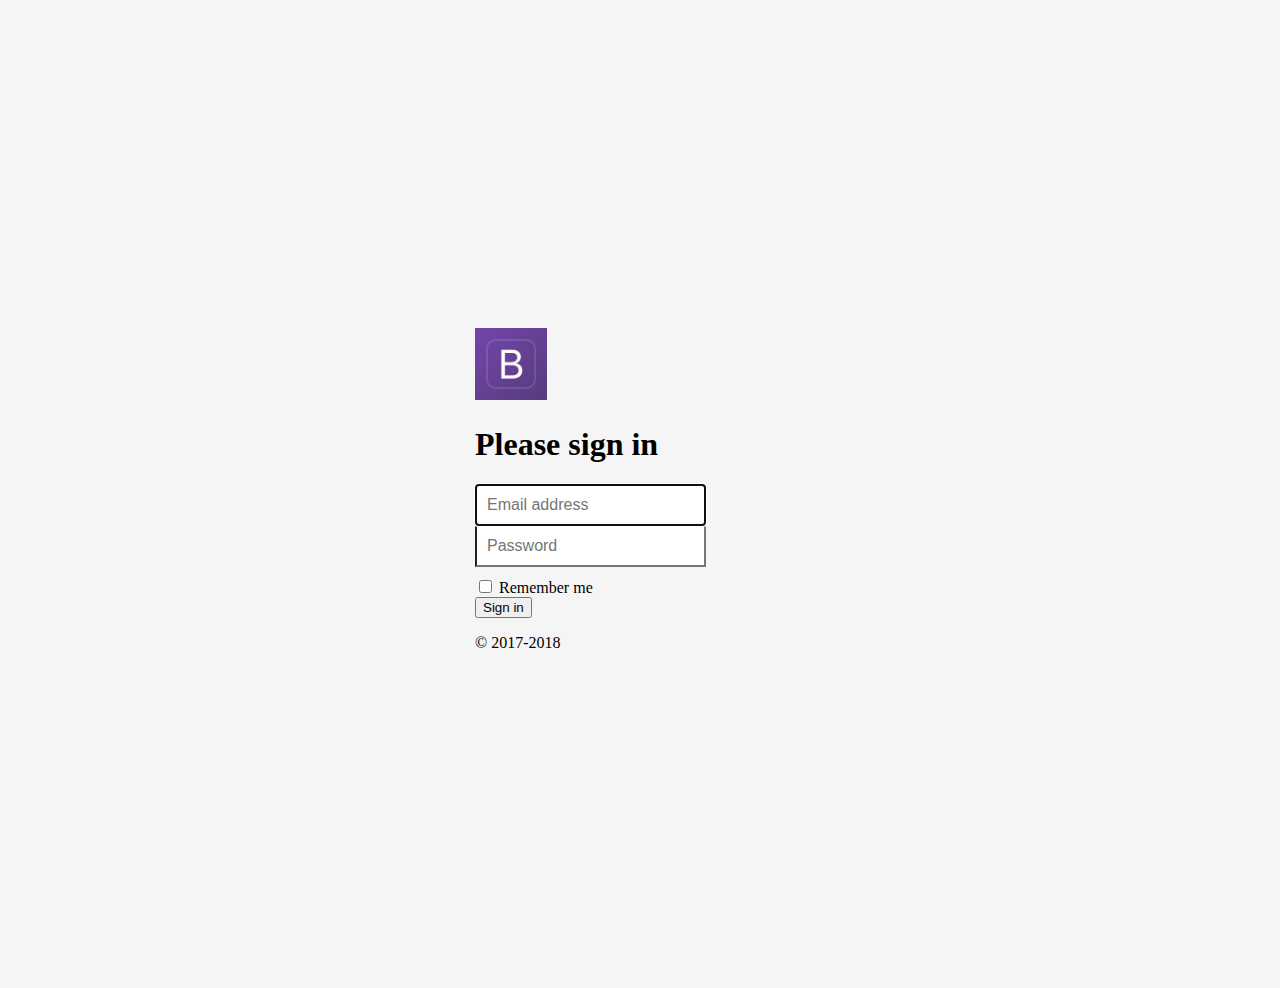
<file: Lesson8/index.html>
<!doctype html>
<html lang="en">
<head>
    <!-- Required meta tags -->
    <meta charset="utf-8">
    <meta name="viewport" content="width=device-width, initial-scale=1">
    <link rel="stylesheet" href="style.css">
    <!-- Bootstrap CSS -->
    <link href="https://cdn.jsdelivr.net/npm/bootstrap@5.0.0-beta2/dist/css/bootstrap.min.css" rel="stylesheet"
          integrity="sha384-BmbxuPwQa2lc/FVzBcNJ7UAyJxM6wuqIj61tLrc4wSX0szH/Ev+nYRRuWlolflfl" crossorigin="anonymous">

    <title>Login</title>
</head>
<body class="text-center">
<form class="form-signin">
    <img class="mb-4" src="bootstrap.png" alt="" width="72"
         height="72">
    <h1 class="h3 mb-3 font-weight-normal">Please sign in</h1>
    <input type="email" id="inputEmail" class="form-control" placeholder="Email address" required autofocus>
    <input type="password" id="inputPassword" class="form-control" placeholder="Password" required>
    <div class="checkbox mb-3">
        <label>
            <input type="checkbox" value="remember-me"> Remember me
        </label>
    </div>
    <button class="btn btn-lg btn-primary btn-block" type="submit">Sign in</button>
    <p class="mt-5 mb-3 text-muted">&copy; 2017-2018</p>
</form>
<script src="https://cdn.jsdelivr.net/npm/bootstrap@5.0.0-beta2/dist/js/bootstrap.bundle.min.js"
        integrity="sha384-b5kHyXgcpbZJO/tY9Ul7kGkf1S0CWuKcCD38l8YkeH8z8QjE0GmW1gYU5S9FOnJ0"
        crossorigin="anonymous"></script>
</body>
</html>
</file>
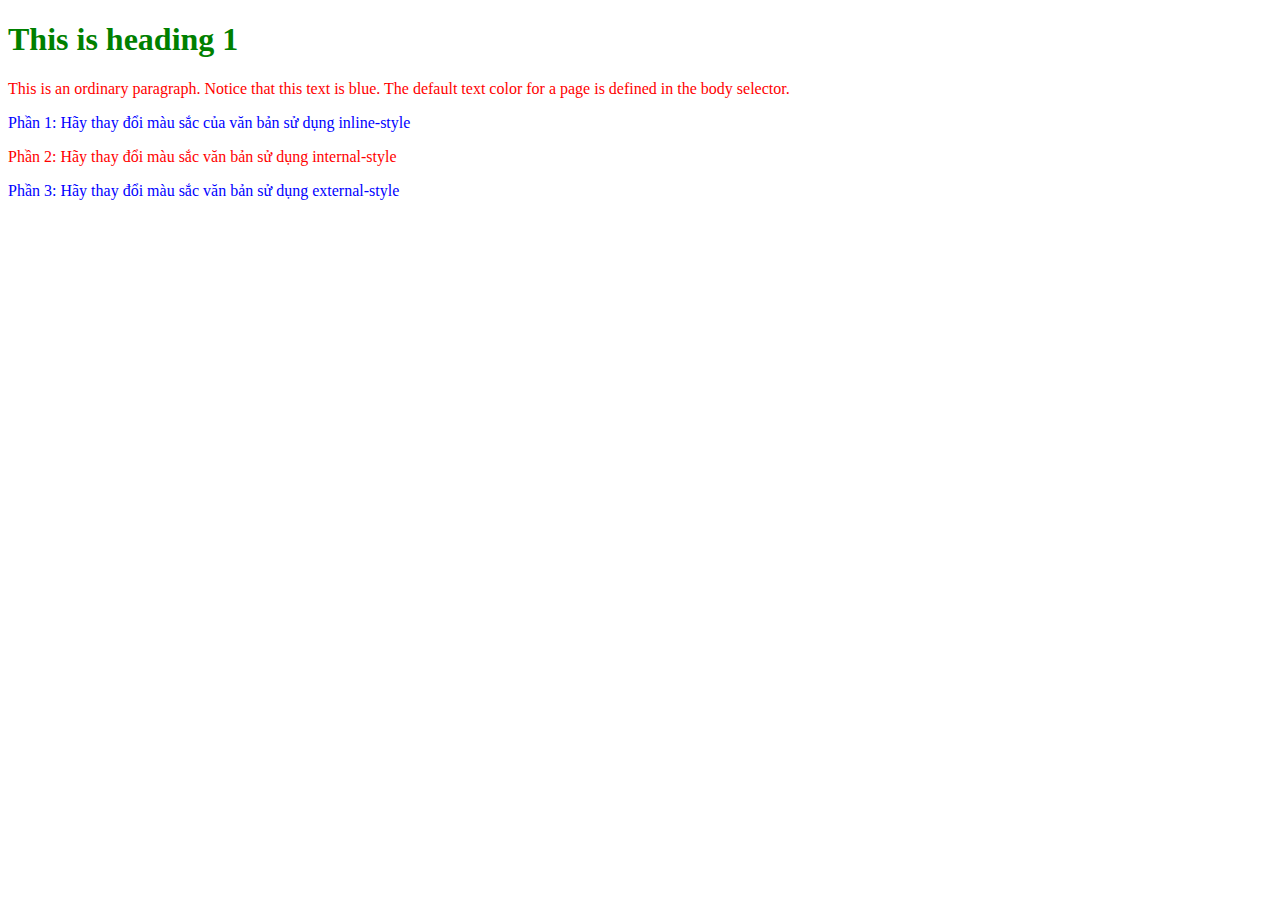
<file: Lesson6(1)/baitap_1.html>
<!DOCTYPE html>
<html lang="en">
<head>
    <meta charset="UTF-8">
    <title>Title</title>
</head>
<body>
<!DOCTYPE html>
<html lang="vi">
<head>
  <meta charset="UTF-8">
  <meta name="viewport" content="width=device-width, initial-scale=1.0">
  <title>Thay đổi màu chữ</title>
  <link rel="stylesheet" href="styles.css"> <!-- External CSS -->
  <style>
    /* Internal CSS */
    .internal-text {
      color: red;
    }
  </style>
</head>
<body>

<h1 style="color: green;">This is heading 1</h1> <!-- Inline CSS -->

<p class="internal-text">
  This is an ordinary paragraph. Notice that this text is blue.
  The default text color for a page is defined in the body selector.
</p>

<p class="external-text">Phần 1: Hãy thay đổi màu sắc của văn bản sử dụng inline-style</p>
<p class="internal-text">Phần 2: Hãy thay đổi màu sắc văn bản sử dụng internal-style</p>
<p class="external-text">Phần 3: Hãy thay đổi màu sắc văn bản sử dụng external-style</p>

</body>
</html>

</body>
</html>
</file>
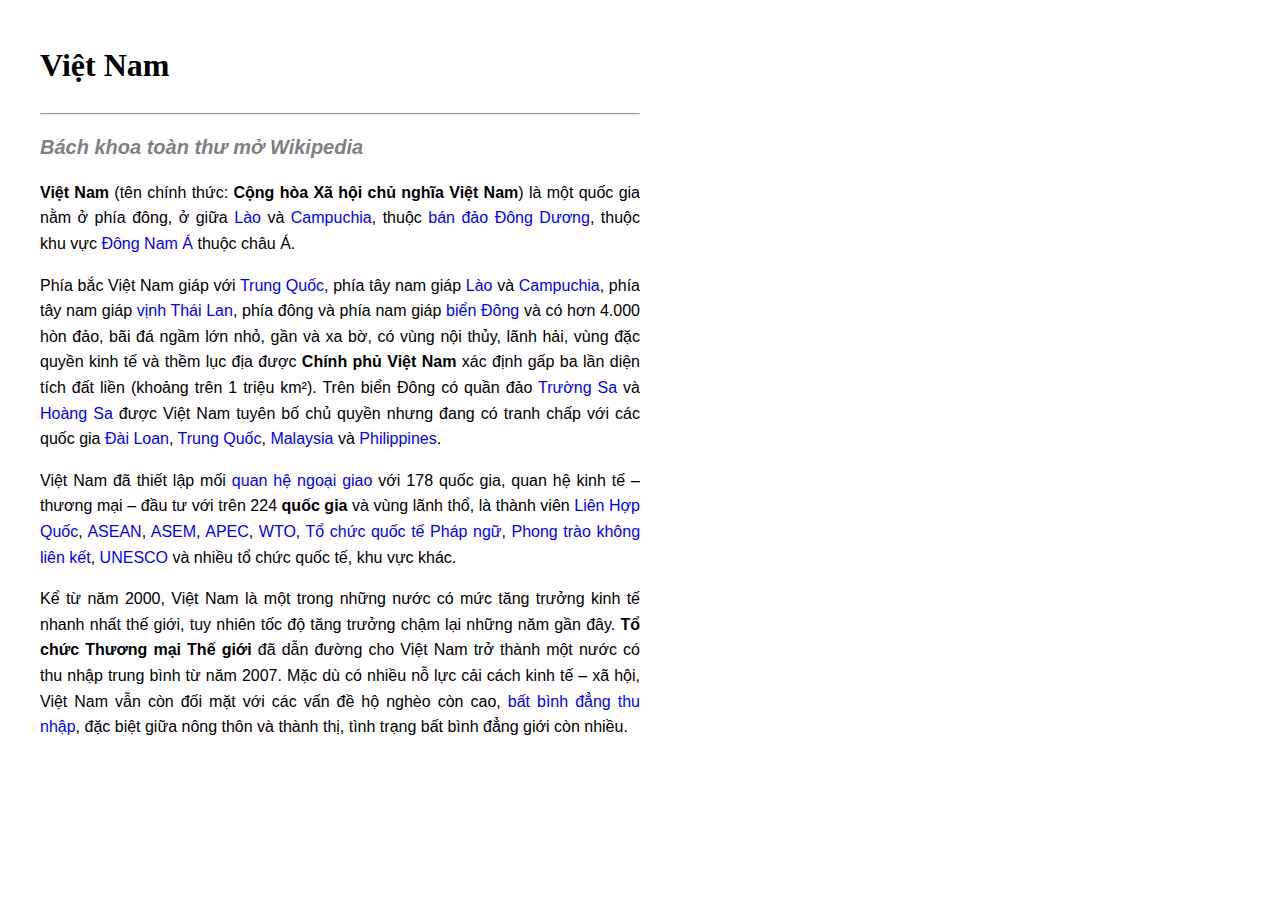
<file: Lesson6(1)/baitap_2.html>
<!DOCTYPE html>
<html lang="vi">
<head>
  <meta charset="UTF-8">
  <meta name="viewport" content="width=device-width, initial-scale=1.0">
  <title>Việt Nam - Wikipedia</title>
  <style>
    body {
      font-family: Arial, sans-serif;
      line-height: 1.6;
      margin: 40px;
      text-align: justify;
      max-width: 600px;
    }
    h1 {
      font-family: "Times New Roman", Times, serif;
      font-size: 32px;
    }
    h2 {
      font-size: 20px;
      font-style: italic;
      color: gray;
    }
    strong {
      font-weight: bold;
    }
    a {
      color: blue;
      text-decoration: none;
    }
    a:hover {
      text-decoration: underline;
    }
    .highlight {
      font-weight: bold;
    }
  </style>
</head>
<body>

<h1>Việt Nam</h1>
<hr>
<h2>Bách khoa toàn thư mở Wikipedia</h2>

<p>
  <strong>Việt Nam</strong> (tên chính thức: <span class="highlight">Cộng hòa Xã hội chủ nghĩa Việt Nam</span>) là một quốc gia nằm ở phía đông,
  ở giữa <a href="#">Lào</a> và <a href="#">Campuchia</a>, thuộc <a href="#">bán đảo Đông Dương</a>, thuộc khu vực
  <a href="#">Đông Nam Á</a> thuộc châu Á.
</p>

<p>
  Phía bắc Việt Nam giáp với <a href="#">Trung Quốc</a>, phía tây nam giáp <a href="#">Lào</a> và <a href="#">Campuchia</a>,
  phía tây nam giáp <a href="#">vịnh Thái Lan</a>, phía đông và phía nam giáp <a href="#">biển Đông</a> và có hơn 4.000 hòn đảo,
  bãi đá ngầm lớn nhỏ, gần và xa bờ, có vùng nội thủy, lãnh hải, vùng đặc quyền kinh tế và thềm lục địa được
  <span class="highlight">Chính phủ Việt Nam</span> xác định gấp ba lần diện tích đất liền (khoảng trên 1 triệu km²).
  Trên biển Đông có quần đảo <a href="#">Trường Sa</a> và <a href="#">Hoàng Sa</a> được Việt Nam tuyên bố chủ quyền nhưng đang có tranh chấp với các quốc gia
  <a href="#">Đài Loan</a>, <a href="#">Trung Quốc</a>, <a href="#">Malaysia</a> và <a href="#">Philippines</a>.
</p>

<p>
  Việt Nam đã thiết lập mối <a href="#">quan hệ ngoại giao</a> với 178 quốc gia, quan hệ kinh tế – thương mại – đầu tư với trên
  224 <span class="highlight">quốc gia</span> và vùng lãnh thổ, là thành viên
  <a href="#">Liên Hợp Quốc</a>, <a href="#">ASEAN</a>, <a href="#">ASEM</a>, <a href="#">APEC</a>, <a href="#">WTO</a>,
  <a href="#">Tổ chức quốc tế Pháp ngữ</a>, <a href="#">Phong trào không liên kết</a>, <a href="#">UNESCO</a>
  và nhiều tổ chức quốc tế, khu vực khác.
</p>

<p>
  Kể từ năm 2000, Việt Nam là một trong những nước có mức tăng trưởng kinh tế nhanh nhất thế giới, tuy nhiên tốc độ tăng trưởng
  chậm lại những năm gần đây. <span class="highlight">Tổ chức Thương mại Thế giới</span> đã dẫn đường cho Việt Nam trở thành
  một nước có thu nhập trung bình từ năm 2007. Mặc dù có nhiều nỗ lực cải cách kinh tế – xã hội,
  Việt Nam vẫn còn đối mặt với các vấn đề hộ nghèo còn cao, <a href="#">bất bình đẳng thu nhập</a>,
  đặc biệt giữa nông thôn và thành thị, tình trạng bất bình đẳng giới còn nhiều.
</p>

</body>
</html>
</file>
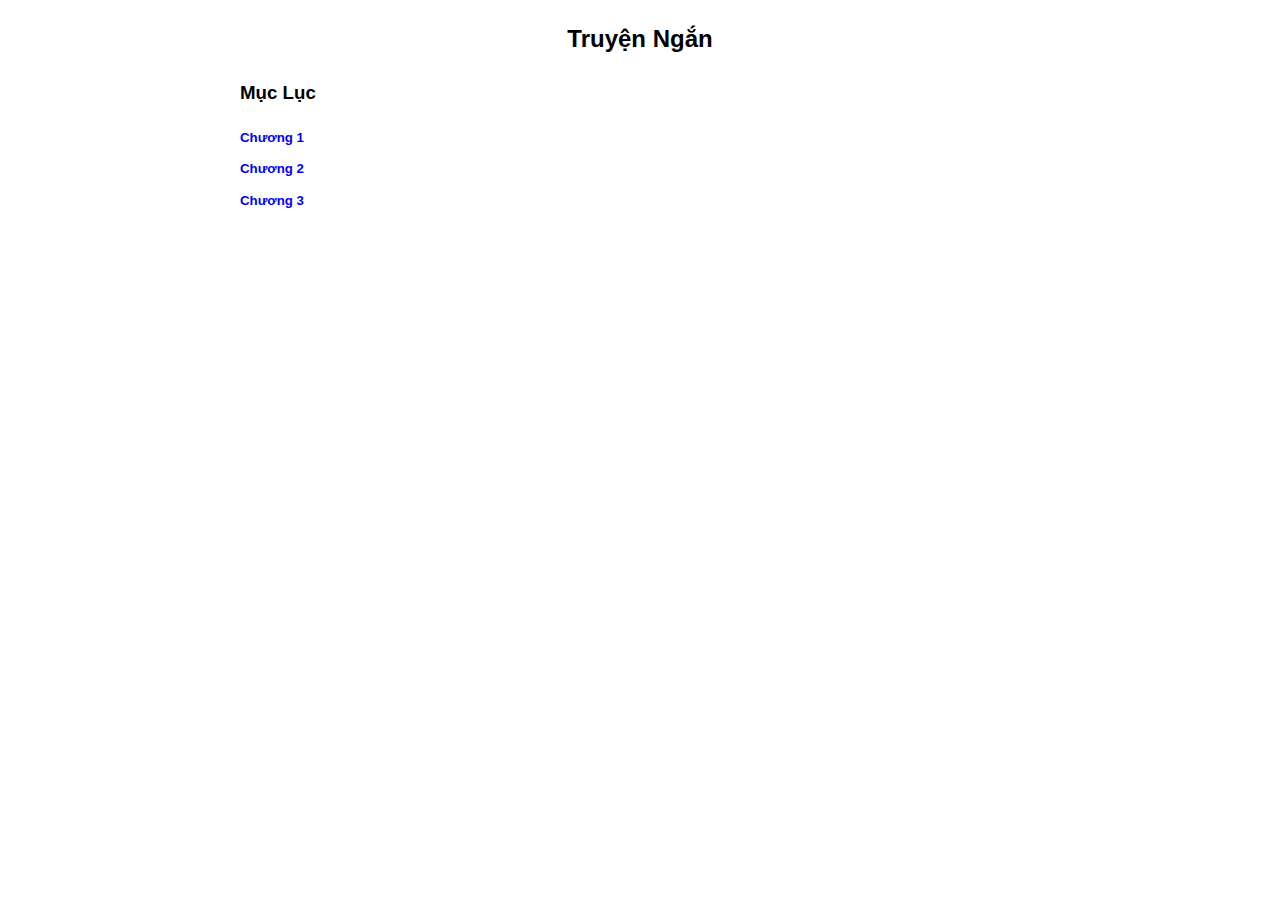
<file: Lesson6(1)/baitap_3.html>
<!DOCTYPE html>
<html lang="en">
<head>
    <meta charset="UTF-8">
    <meta name="viewport" content="width=device-width, initial-scale=1.0">
    <title>Truyện Ngắn</title>
    <style>
        body {
            font-family: Arial, sans-serif;
            line-height: 1.6;
            margin: 20px;
            text-align: center;
        }

        .container {
            max-width: 800px;
            margin: auto;
        }

        img {
            width: 100%;
            border-radius: 10px;
        }

        .toc {
            text-align: left;
            margin-top: 20px;
        }

        .toc h5 {
            margin: 10px 0;
        }

        .toc a {
            text-decoration: none;
            color: blue;
        }

        .content {
            display: none;
            text-align: left;
            margin-top: 20px;
        }

        .content:target {
            display: block;
        }
    </style>
</head>

<body>
<div class="container">
    <h2>Truyện Ngắn</h2>

    <div class="toc">
        <h3>Mục Lục</h3>
        <h5><a href="#chapter1">Chương 1</a></h5>
        <h5><a href="#chapter2">Chương 2</a></h5>
        <h5><a href="#chapter3">Chương 3</a></h5>
    </div>

    <div id="chapter1" class="content">
        <h3>Chương 1: Bắt Đầu</h3>
        <p>Trên chuyến tàu muộn về quê, Minh tình cờ gặp một cô gái lạ. Cô mặc chiếc váy trắng, tóc dài, đôi mắt sâu
            thẳm nhưng lại luôn hướng về hư vô. Khi tàu rung lắc, cô chới với, Minh vội đỡ lấy cô.

            "Xin lỗi, tôi không thấy đường," cô nói, giọng nhẹ như gió thoảng. Minh sững người, nhìn kỹ mới nhận ra cô
            gái này bị mù.

            Suốt quãng đường đi, hai người trò chuyện. Cô gái tên Lan, bị mất thị lực sau một tai nạn năm năm trước. Dù
            vậy, cô không bi quan, vẫn vui vẻ và đầy nghị lực. Minh bị thu hút bởi tinh thần ấy.</p>
    </div>

    <div id="chapter2" class="content">
        <h3>Chương 2: Hành Trình</h3>
        <p>Sau hôm đó, Minh tìm đến viện sách nơi Lan làm việc. Anh bắt đầu giúp cô sắp xếp sách, đọc những câu chuyện
            mà cô không thể tự mình cảm nhận bằng mắt. Mỗi ngày trôi qua, giữa họ nảy sinh một sự gắn kết vô hình.

            Lan kể cho Minh về giấc mơ của cô: “Em muốn một lần nữa thấy ánh mặt trời.” Minh trầm tư, quyết tâm giúp cô
            tìm cơ hội chữa trị. Anh tìm đến các bác sĩ giỏi nhất, gom góp tiền bạc, thậm chí làm thêm nhiều công việc
            để hỗ trợ cô.</p>
    </div>

    <div id="chapter3" class="content">
        <h3>Chương 3: Kết Thúc</h3>
        <p>Ngày phẫu thuật, Minh ngồi ngoài phòng chờ, tay siết chặt. Khi bác sĩ bước ra và gật đầu, anh như trút bỏ
            tảng đá trong lòng.

            Lan hồi phục dần. Ngày tháo băng, cô run rẩy mở mắt. Ánh sáng ùa vào, chói lóa nhưng kỳ diệu. Người đầu tiên
            cô nhìn thấy là Minh—chàng trai đã mang ánh sáng trở lại trong cuộc đời cô.

            Lan cười, và Minh biết rằng, dù ánh sáng có trở lại hay không, cô vẫn là ánh sáng trong lòng anh.</p>
    </div>
</div>
</body>
</html>
</file>
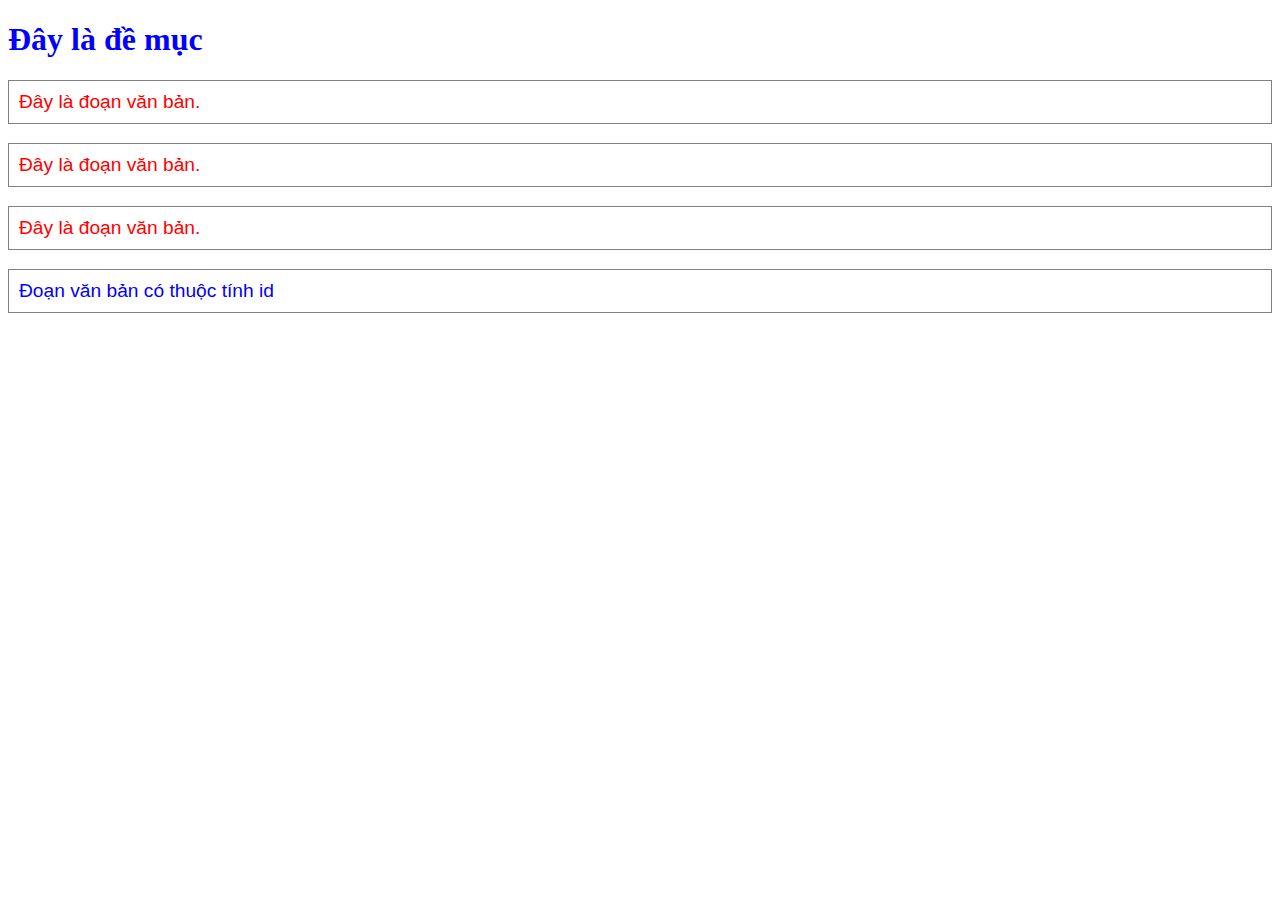
<file: Lesson6(1)/thuchanh.html>
<!DOCTYPE html>
<html lang="en">
<head>
    <meta charset="UTF-8">
    <title>Title</title>
    <style>
        h1 {
            color: blue;
            font-family: Tahoma,serif;
            font-size: 200%;

        }

        p {
            color: red;
            font-family: Arial,serif;
            font-size: 120%;
            border: 1px solid grey;
            padding: 10px;
        }
        #element1 {
            color: blue;
        }
    </style>
</head>
<body>

<h1>Đây là đề mục</h1>

<p>Đây là đoạn văn bản.</p>
<p>Đây là đoạn văn bản.</p>
<p>Đây là đoạn văn bản.</p>
<p id="element1">Đoạn văn bản có thuộc tính id</p>
</body>
</html>
</file>
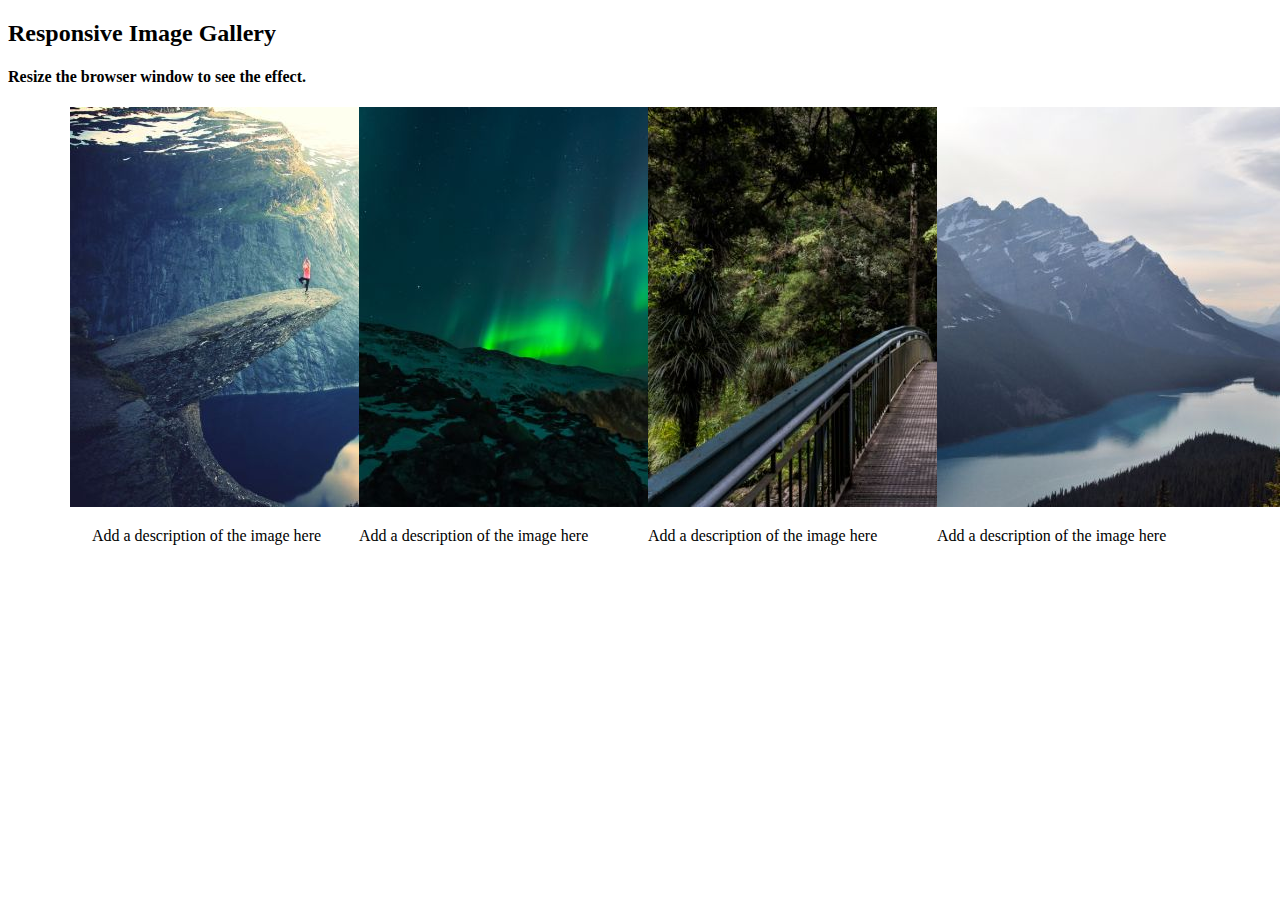
<file: Lesson8/baitap_1.html>
<!DOCTYPE html>
<html lang="en">
<head>
    <meta name="viewport" content="width=device-width, initial-scale=1">
    <title>Responsive Image Gallery</title>
    <link rel="stylesheet" href="bootstrap-grid.css">

</head>
<body>
<h2>Responsive Image Gallery</h2>
<h4>Resize the browser window to see the effect.</h4>
<div class="container">
    <div class="row g-3">
        <div class="col-12 col-sm-6 col-md-3">
            <a href="img_fjords.jpg">
                <img src="img_fjords.jpg" alt="Image1" class="img-fluid">
            </a>
            <p style="text-align: center">Add a description of the image here</p>
        </div>
        <div class="col-12 col-sm-6 col-md-3">
            <a href="img_forest.jpg">
                <img src="img_lights.jpg" alt="Image2" class="img-fluid">
            </a>
            <p class="text-center">Add a description of the image here</p>
        </div>
        <div class="col-12 col-sm-6 col-md-3">
            <a href="img_lights.jpg">
                <img src="img_forest.jpg" alt="Image3" class="img-fluid">
            </a>
            <p class="text-center">Add a description of the image here</p>
        </div>
        <div class="col-12 col-sm-6 col-md-3">
            <a href="img_mountains.jpg">
                <img src="img_mountains.jpg" alt="Image4" class="img-fluid">
            </a>
            <p class="text-center">Add a description of the image here</p>
        </div>
    </div>
</div>
</body>
</html>
</file>
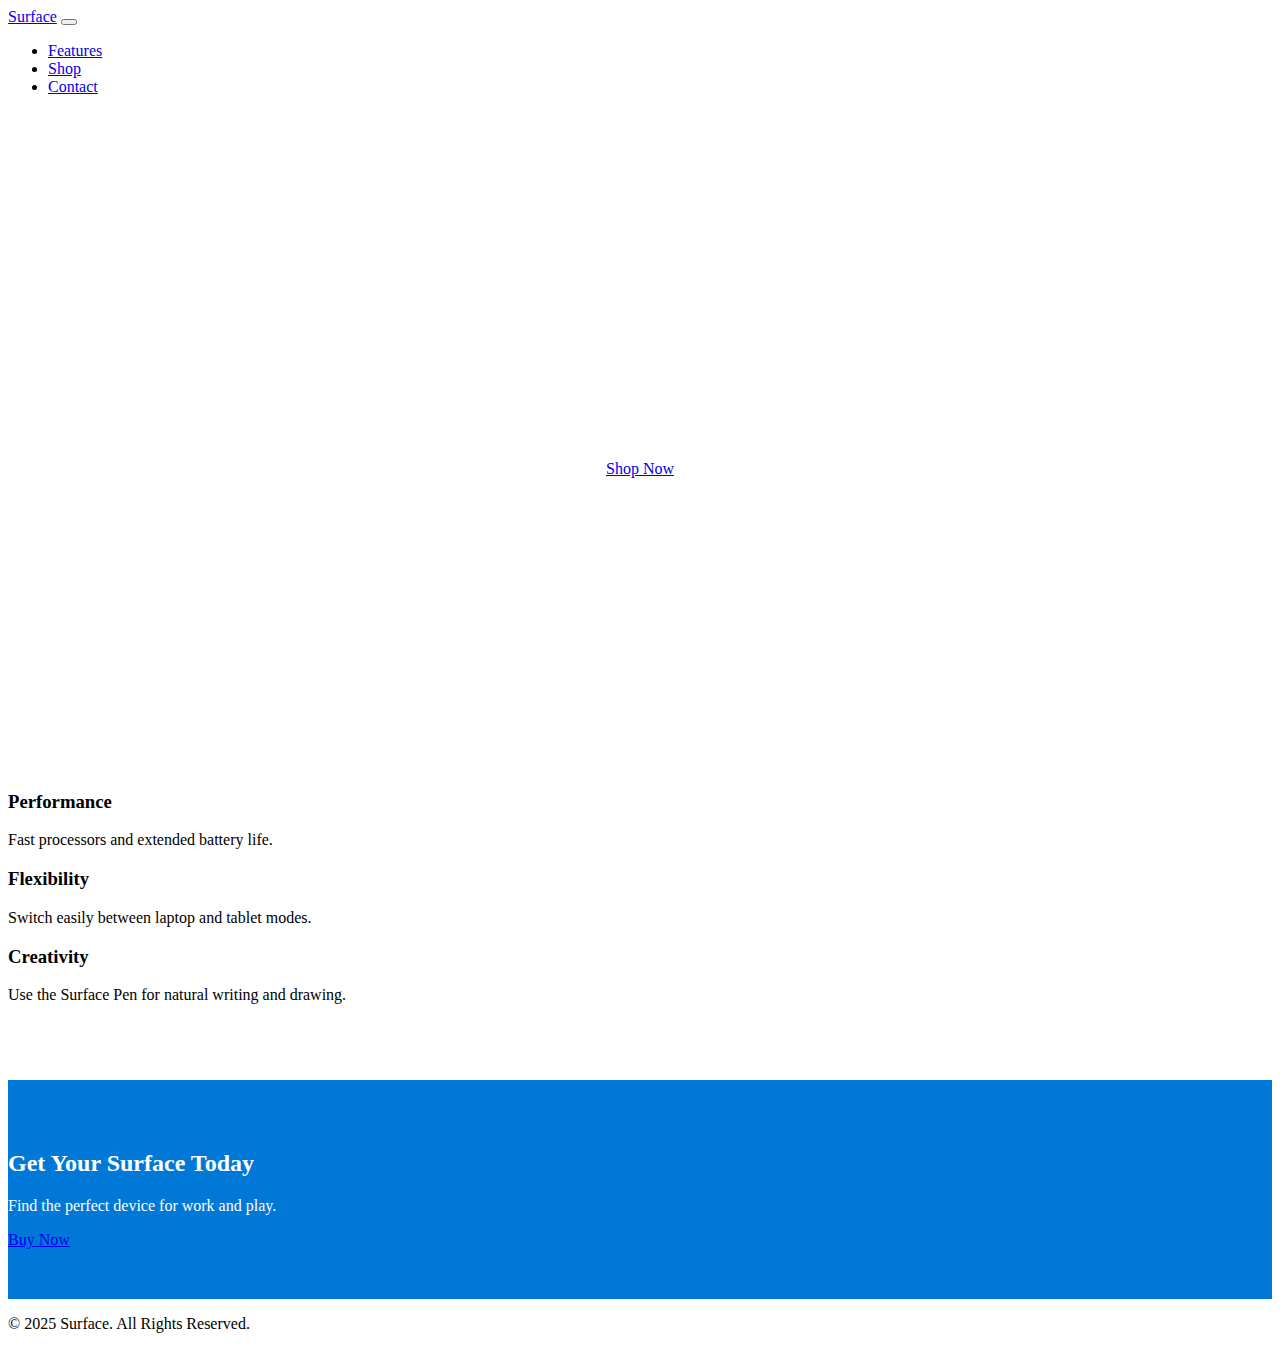
<file: Lesson8/baitap_2.html>
<!DOCTYPE html>
<html lang="en">
<head>
    <meta charset="UTF-8">
    <meta name="viewport" content="width=device-width, initial-scale=1">
    <title>Surface Landing Page</title>
    <link href="https://cdn.jsdelivr.net/npm/bootstrap@5.0.2/dist/css/bootstrap.min.css" rel="stylesheet"
          integrity="sha384-EVSTQN3/azprG1Anm3QDgpJLIm9Nao0Yz1ztcQTwFspd3yD65VohhpuuCOmLASjC" crossorigin="anonymous">
    <style>
        .hero {
            background-size: cover;
            height: 600px;
            color: white;
            display: flex;
            align-items: center;
            justify-content: center;
            text-align: center;
        }

        .feature {
            padding: 60px 0;
        }

        .cta {
            background-color: #0078D7;
            color: white;
            padding: 50px 0;
        }
    </style>
</head>
<body>
<nav class="navbar navbar-expand-lg navbar-light bg-light">
    <div class="container">
        <a class="navbar-brand" href="#">Surface</a>
        <button class="navbar-toggler" type="button" data-bs-toggle="collapse" data-bs-target="#navbarNav">
            <span class="navbar-toggler-icon"></span>
        </button>
        <div class="collapse navbar-collapse" id="navbarNav">
            <ul class="navbar-nav ms-auto">
                <li class="nav-item"><a class="nav-link" href="#features">Features</a></li>
                <li class="nav-item"><a class="nav-link" href="#shop">Shop</a></li>
                <li class="nav-item"><a class="nav-link" href="#contact">Contact</a></li>
            </ul>
        </div>
    </div>
</nav>

<header class="hero">
    <div class="container">
        <h1>Surface Pro 9</h1>
        <p>Power, flexibility, and performance at your fingertips.</p>
        <a href="#shop" class="btn btn-primary btn-lg">Shop Now</a>
    </div>
</header>

<section id="features" class="feature text-center">
    <div class="container">
        <div class="row">
            <div class="col-md-4">
                <h3>Performance</h3>
                <p>Fast processors and extended battery life.</p>
            </div>
            <div class="col-md-4">
                <h3>Flexibility</h3>
                <p>Switch easily between laptop and tablet modes.</p>
            </div>
            <div class="col-md-4">
                <h3>Creativity</h3>
                <p>Use the Surface Pen for natural writing and drawing.</p>
            </div>
        </div>
    </div>
</section>

<section id="shop" class="cta text-center">
    <div class="container">
        <h2>Get Your Surface Today</h2>
        <p>Find the perfect device for work and play.</p>
        <a href="#" class="btn btn-light btn-lg">Buy Now</a>
    </div>
</section>

<footer class="bg-dark text-white text-center py-4">
    <p>&copy; 2025 Surface. All Rights Reserved.</p>
</footer>

<script src="https://cdn.jsdelivr.net/npm/@popperjs/core@2.9.2/dist/umd/popper.min.js"
        integrity="sha384-IQsoLXl5PILFhosVNubq5LC7Qb9DXgDA9i+tQ8Zj3iwWAwPtgFTxbJ8NT4GN1R8p"
        crossorigin="anonymous"></script>
<script src="https://cdn.jsdelivr.net/npm/bootstrap@5.0.2/dist/js/bootstrap.min.js"
        integrity="sha384-cVKIPhGWiC2Al4u+LWgxfKTRIcfu0JTxR+EQDz/bgldoEyl4H0zUF0QKbrJ0EcQF"
        crossorigin="anonymous"></script>
</body>
</html>
</file>
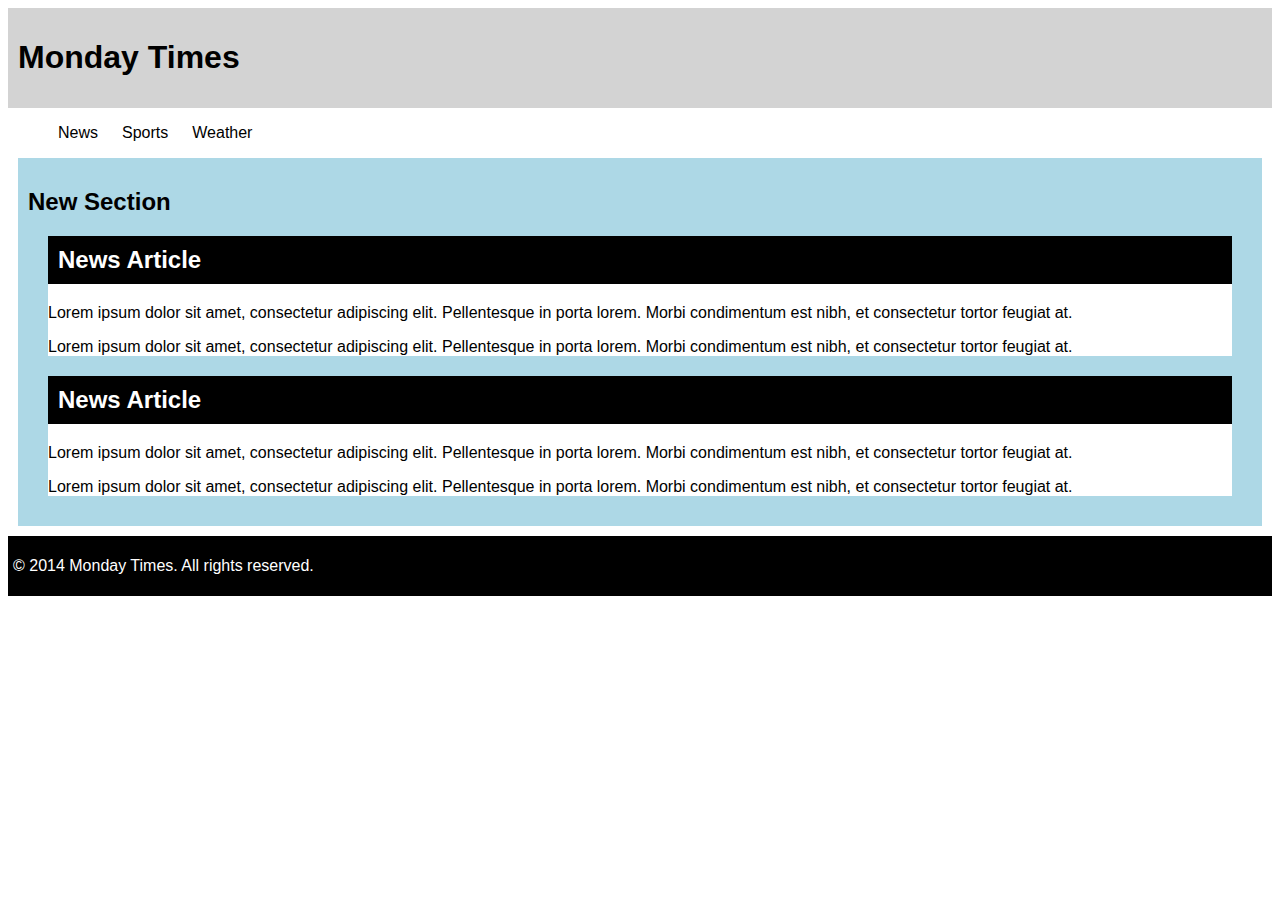
<file: Lesson7/baitap_1/example-of-layout.html>
<!DOCTYPE html>
<html lang="en">
<head>
    <meta charset="UTF-8">
    <title>Title</title>
    <style>
        header {
            font-family: Arial, sans-serif;
            background-color: lightgray;
            padding:10px;
        }
        nav ul li{
            font-family: Arial, sans-serif;
            list-style: none;
            position: relative;
            display: inline;
            margin: 10px;
        }
        article h2 {
            font-family: Arial, sans-serif;
            color:white;
            background-color: black;
            padding: 10px;
        }
        article {
            margin:20px;
            background-color: white;
        }
        section {
            font-family: Arial, sans-serif;
            background-color: lightblue;
            margin: 10px;
            padding: 10px;
        }
        footer {
            font-family: Arial, sans-serif;
            background-color: black;
            color: white;
            padding: 5px;
        }
    </style>
</head>
<body>
<header>
    <h1>Monday Times</h1>
</header>
<nav>
    <ul>
        <li>News</li>
        <li>Sports</li>
        <li>Weather</li>
    </ul>
</nav>
<section>
    <h2>New Section</h2>
    <article><h2>News Article</h2>
        <p>Lorem ipsum dolor sit amet, consectetur adipiscing elit. Pellentesque in porta lorem. Morbi condimentum est
            nibh, et consectetur tortor feugiat at.</p>
        <p>Lorem ipsum dolor sit amet, consectetur adipiscing elit. Pellentesque in porta lorem. Morbi condimentum est
            nibh, et consectetur tortor feugiat at.</p>
    </article>
    <article><h2>News Article</h2>
        <p>Lorem ipsum dolor sit amet, consectetur adipiscing elit. Pellentesque in porta lorem. Morbi condimentum est
            nibh, et consectetur tortor feugiat at.</p>
        <p>Lorem ipsum dolor sit amet, consectetur adipiscing elit. Pellentesque in porta lorem. Morbi condimentum est
            nibh, et consectetur tortor feugiat at.</p>
    </article>
</section>
<footer>
    <p>&copy; 2014 Monday Times. All rights reserved.</p>
</footer>
</body>
</html>
</file>
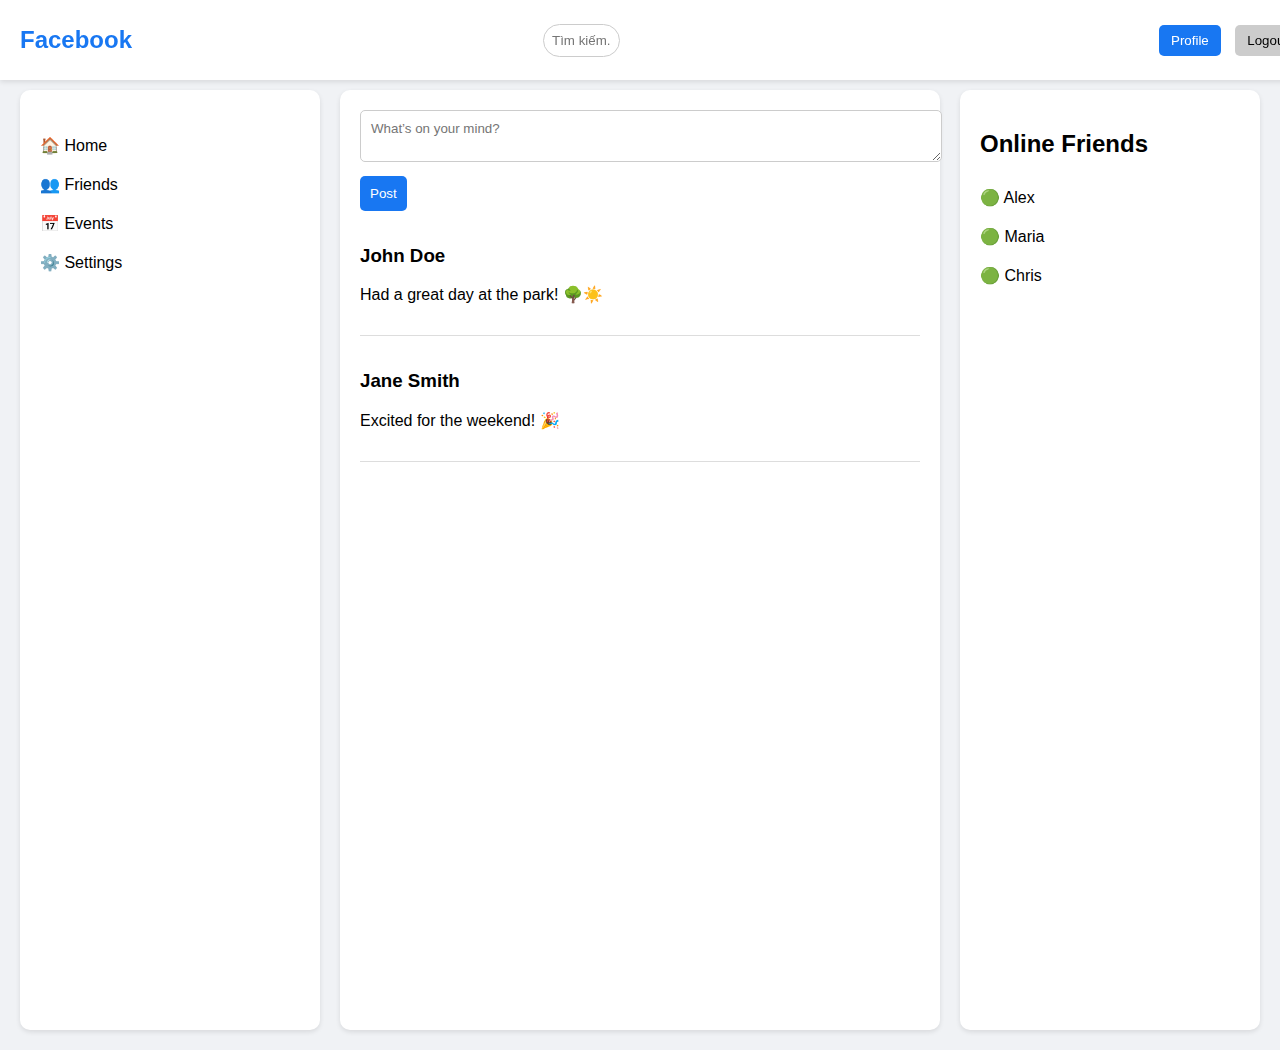
<file: Lesson7/baitap_2/Facebook-fake.html>
<!DOCTYPE html>
<html lang="en">
<head>
  <meta charset="UTF-8">
  <meta name="viewport" content="width=device-width, initial-scale=1.0">
  <title>Facebook UI Mockup</title>
  <link rel="stylesheet" href="facebook.css">
</head>
<body>
<!-- Header -->
<header class="header">
  <h1 class="logo">Facebook</h1>
  <label>
    <input type="text" placeholder="Tìm kiếm..." class="search-bar">
  </label>
  <div class="header-buttons">
    <button class="profile-btn">Profile</button>
    <button class="logout-btn">Logout</button>
  </div>
</header>

<!-- Main Content Layout -->
<div class="container">
  <!-- Left Sidebar -->
  <aside class="sidebar left-sidebar">
    <ul>
      <li><a href="#">🏠 Home</a></li>
      <li><a href="#">👥 Friends</a></li>
      <li><a href="#">📅 Events</a></li>
      <li><a href="#">⚙️ Settings</a></li>
    </ul>
  </aside>

  <!-- Main Content -->
  <main class="main-content">
    <div class="post-box">
      <label>
        <textarea style ="font-family: Arial, sans-serif" placeholder="What’s on your mind?"></textarea>
      </label>
      <button class="post-btn">Post</button>
    </div>

    <!-- Example Posts -->
    <div class="post">
      <h3>John Doe</h3>
      <p>Had a great day at the park! 🌳☀️</p>
    </div>
    <div class="post">
      <h3>Jane Smith</h3>
      <p>Excited for the weekend! 🎉</p>
    </div>
  </main>

  <!-- Right Sidebar -->
  <aside class="sidebar right-sidebar">
    <h2>Online Friends</h2>
    <ul>
      <li>🟢 Alex</li>
      <li>🟢 Maria</li>
      <li>🟢 Chris</li>
    </ul>
  </aside>
</div>
</body>
</html>
</file>
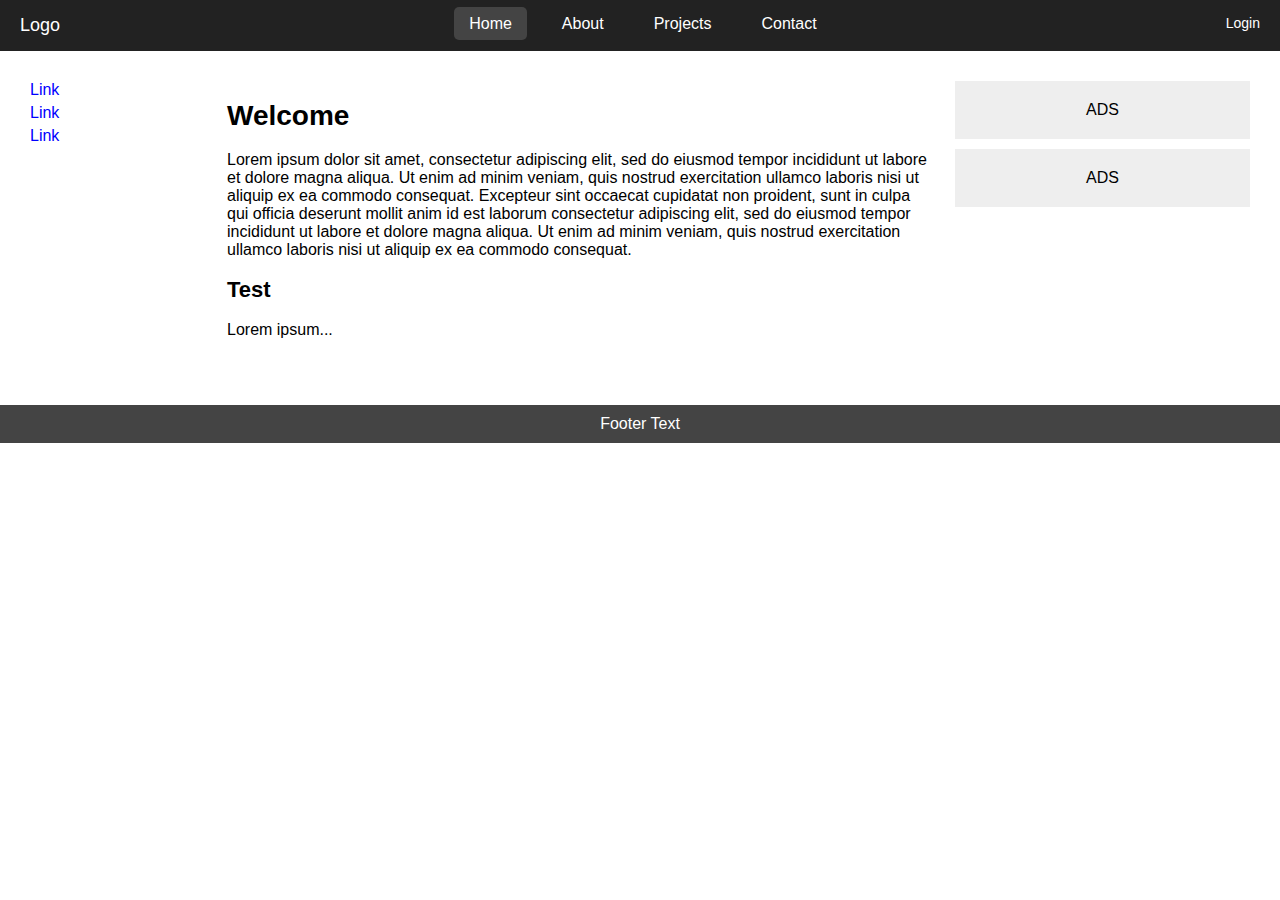
<file: Lesson7/baitap_3/trangweb.html>
<!DOCTYPE html>
<html lang="vi">
<head>
    <meta charset="UTF-8">
    <meta name="viewport" content="width=device-width, initial-scale=1.0">
    <title>Trang Web Mẫu</title>
    <link rel="stylesheet" href="styles.css">
</head>
<body>

<!-- Thanh điều hướng -->
<nav class="navbar">
    <div class="logo">Logo</div>
    <ul class="nav-links">
        <li><a href="#" class="active">Home</a></li>
        <li><a href="#">About</a></li>
        <li><a href="#">Projects</a></li>
        <li><a href="#">Contact</a></li>
    </ul>
    <div class="login">Login</div>
</nav>

<div class="container">
    <!-- Sidebar trái -->
    <aside class="sidebar-left">
        <a href="#">Link</a>
        <a href="#">Link</a>
        <a href="#">Link</a>
    </aside>

    <!-- Nội dung chính -->
    <content class="content">
        <h1>Welcome</h1>
        <p>
            Lorem ipsum dolor sit amet, consectetur adipiscing elit, sed do eiusmod tempor incididunt ut labore et
            dolore magna aliqua. Ut enim ad minim veniam, quis nostrud exercitation ullamco laboris nisi ut aliquip ex
            ea commodo consequat. Excepteur sint occaecat cupidatat non proident, sunt in culpa qui officia deserunt
            mollit anim id est laborum consectetur adipiscing elit, sed do eiusmod tempor incididunt ut labore et dolore
            magna aliqua. Ut enim ad minim veniam, quis nostrud exercitation ullamco laboris nisi ut aliquip ex ea
            commodo consequat.</p>
        <h2>Test</h2>
        <p>Lorem ipsum...</p>
    </content>

    <!-- Sidebar phải -->
    <aside class="sidebar-right">
        <div class="ad-box">ADS</div>
        <div class="ad-box">ADS</div>
    </aside>
</div>

<!-- Footer -->
<footer class="footer">
    Footer Text
</footer>

</body>
</html>
</file>
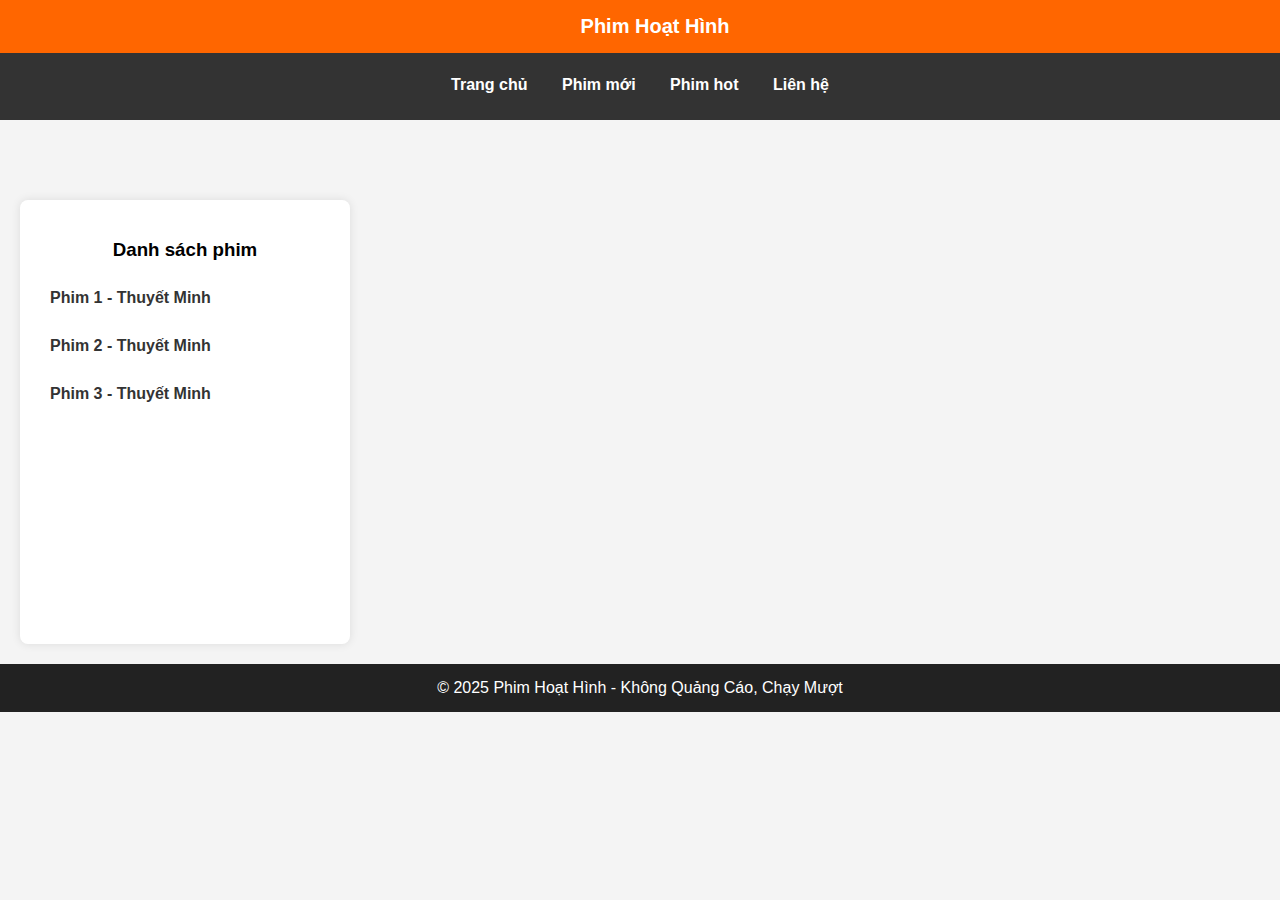
<file: Lesson7/baitap_4/trangwebphim.html>
<!DOCTYPE html>
<html lang="vi">
<head>
  <meta charset="UTF-8">
  <meta name="viewport" content="width=device-width, initial-scale=1.0">
  <title>Phim Hoạt Hình</title>
  <link rel="stylesheet" href="styles.css">
</head>
<body>

<!-- Header -->
<header class="navbar">
  <div class="logo">Phim Hoạt Hình</div>
</header>

<!-- Thanh điều hướng -->
<nav class="head-link">
  <ul>
    <li><a href="#">Trang chủ</a></li>
    <li><a href="#">Phim mới</a></li>
    <li><a href="#">Phim hot</a></li>
    <li><a href="#">Liên hệ</a></li>
  </ul>
</nav>

<!-- Bố cục chính -->
<div class="container">
  <!-- Menu trái -->
  <aside class="left-content">
    <h3>Danh sách phim</h3>
    <ul id="video-list">
      <li><a href="#" onclick="changeVideo('https://www.youtube.com/embed/Rc6WrbiJwUM')">Phim 1 - Thuyết Minh</a></li>
      <li><a href="#" onclick="changeVideo('https://www.youtube.com/watch?v=vEMId4GUEVQ')">Phim 2 - Thuyết Minh</a></li>
      <li><a href="#" onclick="changeVideo('https://www.youtube.com/watch?v=cRGAFmSCRFE')">Phim 3 - Thuyết Minh</a></li>
    </ul>
  </aside>

  <!-- Nội dung video -->
  <main class="right-content">
    <iframe id="video-frame" width="100%" height="400" src="https://www.youtube.com/embed/Rc6WrbiJwUM"
            frameborder="0" allowfullscreen>
    </iframe>
  </main>
</div>

<!-- Footer -->
<footer class="footer">
  © 2025 Phim Hoạt Hình - Không Quảng Cáo, Chạy Mượt
</footer>

<script>
  function changeVideo(url) {
    document.getElementById("video-frame").src = url;
  }
</script>

</body>
</html>
</file>
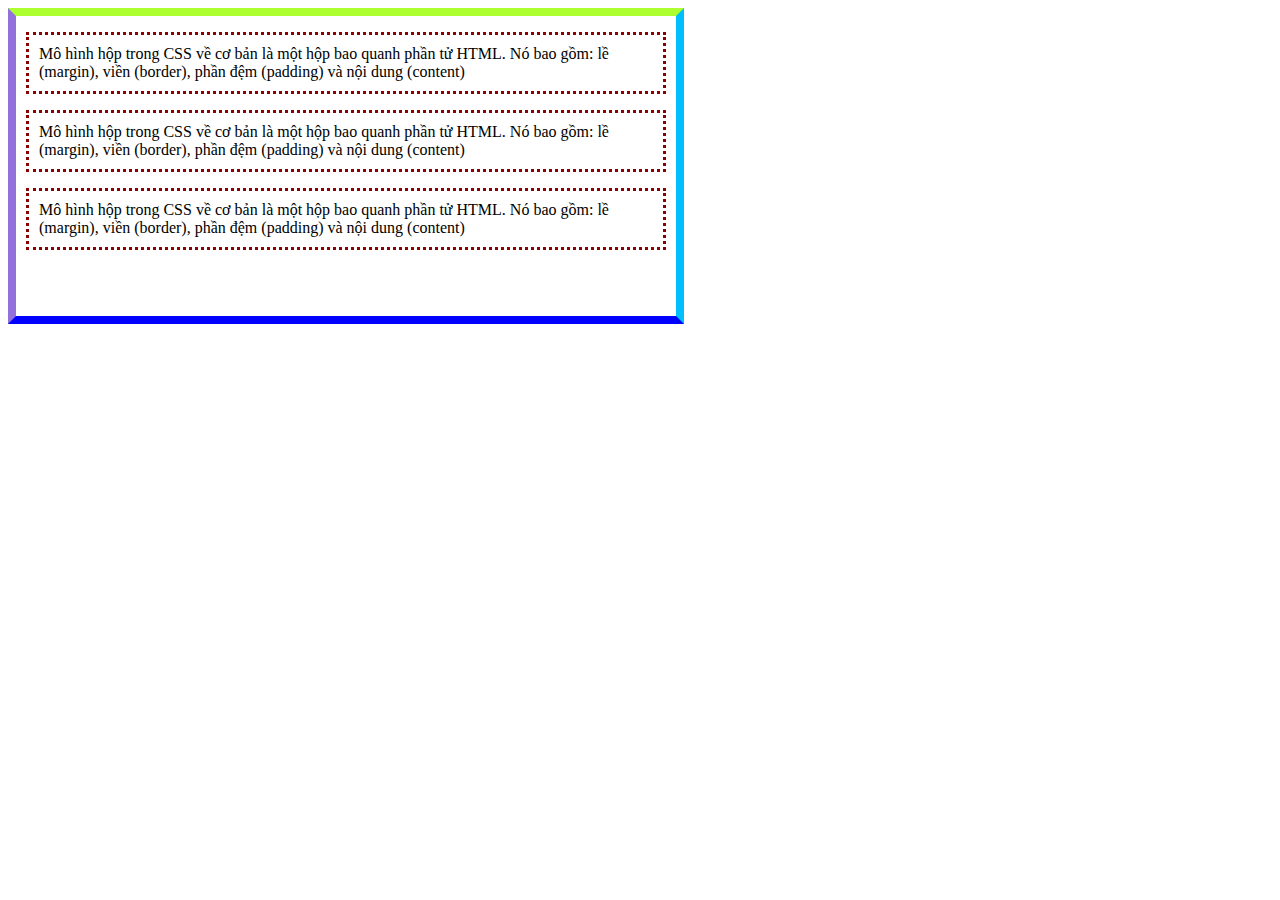
<file: Lesson7/thuchanh_1/box-model.html>
<!DOCTYPE html>
<html lang="en">
<head>
    <meta charset="UTF-8">
    <title>Title</title>
    <style>
        body {
            border: 8px solid;
            width: 50%;
            padding: 0 10px 50px 10px;
            border-color: greenyellow deepskyblue blue mediumpurple;
        }
        .para {
            border: 3px dotted darkred;
            padding: 10px;
        }
    </style>
</head>
<body>
<div>
    <p class="para">Mô hình hộp trong CSS về cơ bản là một hộp bao quanh phần tử HTML.
        Nó bao gồm: lề (margin), viền (border), phần đệm (padding) và nội dung (content)</p>
    <p class="para">Mô hình hộp trong CSS về cơ bản là một hộp bao quanh phần tử HTML.
        Nó bao gồm: lề (margin), viền (border), phần đệm (padding) và nội dung (content)</p>
    <p class="para">Mô hình hộp trong CSS về cơ bản là một hộp bao quanh phần tử HTML.
        Nó bao gồm: lề (margin), viền (border), phần đệm (padding) và nội dung (content)</p>
</div>
</body>
</html>
</file>
<file: Lesson8/style.css>
html,
body {
    height: 100%;
}

body {
    display: -ms-flexbox;
    display: -webkit-box;
    display: flex;
    -ms-flex-align: center;
    -ms-flex-pack: center;
    -webkit-box-align: center;
    align-items: center;
    -webkit-box-pack: center;
    justify-content: center;
    padding-top: 40px;
    padding-bottom: 40px;
    background-color: #f5f5f5;
}

.form-signin {
    width: 100%;
    max-width: 330px;
    padding: 15px;
    margin: 0 auto;
}
.form-signin .checkbox {
    font-weight: 400;
}
.form-signin .form-control {
    position: relative;
    box-sizing: border-box;
    height: auto;
    padding: 10px;
    font-size: 16px;
}
.form-signin .form-control:focus {
    z-index: 2;
}
.form-signin input[type="email"] {
    margin-bottom: -1px;
    border-bottom-right-radius: 0;
    border-bottom-left-radius: 0;
}
.form-signin input[type="password"] {
    margin-bottom: 10px;
    border-top-left-radius: 0;
    border-top-right-radius: 0;
}
</file>
<file: Lesson6(1)/styles.css>
/* External CSS */
.external-text {
    color: blue;
}
</file>
<file: Lesson7/baitap_2/facebook.css>
body {
    font-family: Arial, sans-serif;
    background-color: #f0f2f5;
    margin: 0;
    padding: 0;
}

/* Header */
.header {
    position: fixed;
    top: 0;
    left: 0;
    width: 100%;
    background: white;
    padding: 10px 20px;
    display: flex;
    justify-content: space-between;
    align-items: center;
    box-shadow: 0 2px 5px rgba(0, 0, 0, 0.1);
}

.logo {
    font-size: 24px;
    font-weight: bold;
    color: #1877f2;
}

.search-bar {
    padding: 8px;
    width: 30%;
    border: 1px solid #ccc;
    border-radius: 20px;
}

.header-buttons button {
    padding: 8px 12px;
    margin-left: 10px;
    border: none;
    cursor: pointer;
}

.profile-btn {
    background-color: #1877f2;
    color: white;
    border-radius: 5px;
}

.logout-btn {
    background-color: #ccc;
    border-radius: 5px;
}

/* Layout */
.container {
    display: grid;
    grid-template-columns: 1fr 2fr 1fr;
    gap: 20px;
    margin-top: 70px;
    padding: 20px;
}

/* Sidebar */
.sidebar {
    background: white;
    padding: 20px;
    height: 100vh;
    border-radius: 10px;
    box-shadow: 0 2px 5px rgba(0, 0, 0, 0.1);
}

.left-sidebar ul, .right-sidebar ul {
    list-style: none;
    padding: 0;
}

.left-sidebar li a, .right-sidebar li {
    display: block;
    padding: 10px 0;
    text-decoration: none;
    color: black;
}

/* Main Content */
.main-content {
    background: white;
    padding: 20px;
    border-radius: 10px;
    box-shadow: 0 2px 5px rgba(0, 0, 0, 0.1);
}

.post-box textarea {
    width: 100%;
    padding: 10px;
    border: 1px solid #ccc;
    border-radius: 5px;
}

.post-btn {
    background-color: #1877f2;
    color: white;
    padding: 10px;
    border: none;
    border-radius: 5px;
    margin-top: 10px;
    cursor: pointer;
}

.post {
    border-bottom: 1px solid #ddd;
    padding: 15px 0;
}
</file>
<file: Lesson7/baitap_3/styles.css>
/* Định dạng tổng thể */
body {
    font-family: Arial, sans-serif;
    margin: 0;
    padding: 0;
}

/* Thanh điều hướng */
.navbar {
    display: flex;
    justify-content: space-between;
    background-color: #222;
    color: white;
    padding: 15px 20px;
}

.navbar .logo {
    font-size: 18px;
}

.navbar .nav-links {
    list-style: none;
    display: flex;
    padding: 0;
    margin: 0;
}

.navbar .nav-links li {
    margin: 0 10px;
}

.navbar .nav-links a {
    text-decoration: none;
    color: white;
    padding: 8px 15px;
}

.navbar .nav-links a.active {
    background-color: #444;
    border-radius: 5px;
}

.navbar .login {
    font-size: 14px;
}

/* Bố cục chính */
.container {
    display: flex;
    padding: 20px;
}

/* Sidebar trái */
.sidebar-left {
    width: 15%;
    padding: 10px;
}

.sidebar-left a {
    display: block;
    text-decoration: none;
    color: blue;
    margin-bottom: 5px;
}

/* Nội dung chính */
.content {
    width: 60%;
    padding: 10px;
}

.content h1 {
    font-size: 28px;
}

.content h2 {
    font-size: 22px;
}

/* Sidebar phải */
.sidebar-right {
    width: 25%;
    padding: 10px;
}

.ad-box {
    background: #eee;
    padding: 20px;
    text-align: center;
    margin-bottom: 10px;
}

/* Footer */
.footer {
    background-color: #444;
    color: white;
    text-align: center;
    padding: 10px;
    margin-top: 20px;
}
</file>
<file: Lesson7/baitap_4/styles.css>
/* Tổng thể */
body {
    font-family: Arial, sans-serif;
    margin: 0;
    padding: 0;
    background-color: #f4f4f4;
}

/* Header */
.navbar {
    background-color: #ff6600;
    color: white;
    padding: 15px;
    font-size: 20px;
    font-weight: bold;
    position: fixed;
    width: 100%;
    top: 0;
    left: 0;
    text-align: center;
}

/* Thanh điều hướng */
.head-link {
    margin-top: 50px;
    background-color: #333;
    text-align: center;
    padding: 10px 0;
}

.head-link ul {
    list-style: none;
    padding: 0;
}

.head-link ul li {
    display: inline;
    margin: 0 15px;
}

.head-link ul li a {
    text-decoration: none;
    color: white;
    font-size: 16px;
    font-weight: bold;
    transition: 0.3s;
}

.head-link ul li a:hover {
    color: #ffcc00;
}

/* Bố cục chính */
.container {
    display: flex;
    margin: 20px;
    margin-top: 80px;
}

/* Menu trái */
.left-content {
    width: 25%;
    background: white;
    padding: 20px;
    border-radius: 8px;
    box-shadow: 0 0 10px rgba(0, 0, 0, 0.1);
}

.left-content h3 {
    text-align: center;
}

.left-content ul {
    list-style: none;
    padding: 0;
}

.left-content ul li {
    margin-bottom: 10px;
}

.left-content ul li a {
    text-decoration: none;
    color: #333;
    font-weight: bold;
    display: block;
    padding: 10px;
    border-radius: 5px;
    transition: 0.3s;
}

.left-content ul li a:hover {
    background-color: #ff6600;
    color: white;
}

/* Nội dung video */
.right-content {
    width: 75%;
    padding: 20px;
}

/* Footer */
.footer {
    background-color: #222;
    color: white;
    text-align: center;
    padding: 15px;
    margin-top: 20px;
}
</file>
